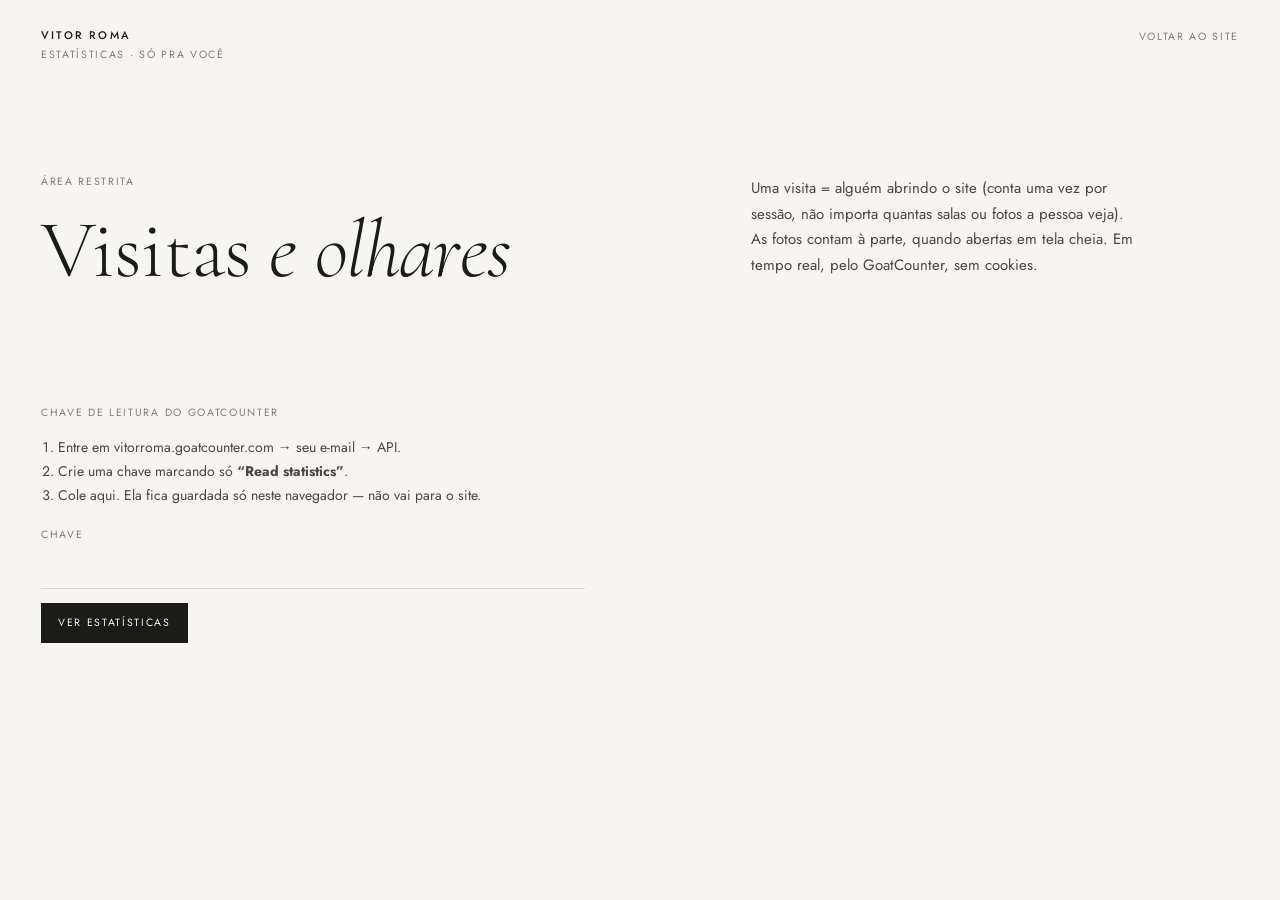
<file: views.html>
<!DOCTYPE html>
<html lang="pt-BR">
<head>
    <meta charset="UTF-8">
    <meta name="viewport" content="width=device-width, initial-scale=1.0">
    <title>Estatísticas | Roma Fotografias</title>
    <!-- Página pessoal: fora de menus, buscadores e sitemap. Sem a chave de leitura
         (guardada só no navegador do dono), ela não mostra nenhum número. -->
    <meta name="robots" content="noindex, nofollow">
    <link rel="icon" type="image/svg+xml" href="favicon.svg">
    <link rel="icon" type="image/png" sizes="32x32" href="favicon.png">
    <link rel="preconnect" href="https://fonts.googleapis.com">
    <link rel="preconnect" href="https://fonts.gstatic.com" crossorigin>
    <link href="https://fonts.googleapis.com/css2?family=Cormorant+Garamond:ital,wght@0,300;0,400;1,300;1,400&family=Jost:wght@400;500&display=swap" rel="stylesheet">
    <link rel="stylesheet" href="assets/styles.css">
    <meta name="theme-color" content="#f6f5f1">
    <style>
      .painel { padding: 0 var(--margem) 60px; max-width: 1180px; }
      .cartoes { display: grid; grid-template-columns: repeat(auto-fit, minmax(170px, 1fr)); gap: 1px; background: var(--linha); border: 1px solid var(--linha); margin: 40px 0 0; }
      .cartao { background: var(--parede); padding: 20px 22px; }
      .cartao b { display: block; font-family: var(--serif); font-weight: 300; font-size: 2.6rem; line-height: 1.1; margin-top: 6px; }
      .grupo { margin-top: 70px; }
      .grupo h2 { font-family: var(--serif); font-weight: 300; font-size: 2rem; margin: 0 0 14px; }
      table { width: 100%; border-collapse: collapse; font-size: 14px; }
      th { text-align: left; font-weight: 400; font-size: 10.5px; letter-spacing: .16em; text-transform: uppercase; color: var(--suave); padding: 8px 10px 8px 0; border-bottom: 1px solid var(--linha); }
      td { padding: 8px 10px 8px 0; border-bottom: 1px solid var(--linha); vertical-align: middle; }
      td.n, th.n { text-align: right; font-variant-numeric: tabular-nums; white-space: nowrap; }
      td img { width: 56px; height: 56px; object-fit: cover; display: block; background: #e9e7e1; }
      td .sala { display: block; color: var(--suave); font-size: 12px; }
      .barra { height: 4px; background: var(--tinta); min-width: 1px; }
      .acoes { display: flex; flex-wrap: wrap; gap: 12px 22px; align-items: center; margin-top: 28px; font-size: 13px; }
      .botao { font: inherit; font-size: 10.5px; letter-spacing: .16em; text-transform: uppercase; background: none; border: 1px solid var(--tinta); color: var(--tinta); padding: 10px 16px; cursor: pointer; }
      .botao.cheio { background: var(--tinta); color: var(--parede); }
      .acoes a { text-decoration: underline; text-underline-offset: 4px; }
      .aviso { margin-top: 30px; padding: 16px 18px; border-left: 2px solid var(--tinta); background: #fff; font-size: 14px; max-width: 46rem; }
      .aviso[hidden], [hidden] { display: none !important; }
      .filtro { display: flex; gap: 10px; flex-wrap: wrap; margin: 0 0 10px; }
      .filtro button { font: inherit; font-size: 12px; background: none; border: 0; border-bottom: 1px solid transparent; color: var(--suave); cursor: pointer; padding: 4px 0; }
      .filtro button[aria-pressed="true"] { color: var(--tinta); border-bottom-color: var(--tinta); }
      .chave { margin-top: 40px; max-width: 34rem; display: grid; gap: 14px; }
      .chave input { font: inherit; font-size: 15px; background: transparent; border: 0; border-bottom: 1px solid var(--linha); padding: 8px 0; width: 100%; }
      .chave input:focus { outline: none; border-bottom-color: var(--tinta); }
      .chave ol { margin: 0; padding-left: 1.2em; color: #4a4843; font-size: 14px; line-height: 1.7; }
      .dias { display: flex; align-items: flex-end; gap: 3px; height: 90px; margin-top: 14px; }
      .dias span { flex: 1; background: var(--tinta); min-height: 1px; opacity: .85; }
      .dias-legenda { display: flex; justify-content: space-between; margin-top: 6px; }
    </style>
</head>
<body>
    <header class="topo">
        <a class="assinatura" href="index.html">
            <strong>Vitor Roma</strong>
            <span>Estatísticas · só pra você</span>
        </a>
        <nav class="menu"><a href="index.html">Voltar ao site</a></nav>
    </header>

    <main class="painel">
        <header class="sala-cabeca" style="padding-left:0;padding-right:0">
            <div>
                <p class="rotulo" id="atualizado"></p>
                <h1>Visitas <em>e olhares</em></h1>
            </div>
            <div>
                <p class="desc">Uma visita = alguém abrindo o site (conta uma vez por sessão, não importa quantas salas ou fotos a pessoa veja). As fotos contam à parte, quando abertas em tela cheia. Em tempo real, pelo GoatCounter, sem cookies.</p>
            </div>
        </header>

        <!-- Sem chave: só isso aparece -->
        <form class="chave" id="form-chave" hidden>
            <p class="rotulo">Chave de leitura do GoatCounter</p>
            <ol>
                <li>Entre em <a href="https://vitorroma.goatcounter.com/user/api" target="_blank" rel="noopener">vitorroma.goatcounter.com → seu e-mail → API</a>.</li>
                <li>Crie uma chave marcando só <b>“Read statistics”</b>.</li>
                <li>Cole aqui. Ela fica guardada só neste navegador — não vai para o site.</li>
            </ol>
            <label><span class="rotulo">Chave</span><input type="password" id="campo-chave" autocomplete="off" spellcheck="false" required></label>
            <button type="submit" class="botao cheio" style="justify-self:start">Ver estatísticas</button>
        </form>

        <div id="dados" hidden>
            <div class="cartoes">
                <div class="cartao"><span class="rotulo">Visitas no site</span><b id="t-total">—</b></div>
                <div class="cartao"><span class="rotulo">Hoje</span><b id="t-hoje">—</b></div>
                <div class="cartao"><span class="rotulo">Últimos 7 dias</span><b id="t-semana">—</b></div>
                <div class="cartao"><span class="rotulo">Fotos abertas</span><b id="t-fotos">—</b></div>
            </div>

            <section class="grupo" style="margin-top:40px">
                <p class="rotulo">Visitas por dia · últimos 30 dias</p>
                <div class="dias" id="dias"></div>
                <div class="dias-legenda rotulo"><span id="dia-ini"></span><span>hoje</span></div>
            </section>

            <div class="acoes">
                <button type="button" class="botao" id="eu"></button>
                <span id="eu-status" class="rotulo"></span>
                <a href="https://vitorroma.goatcounter.com" target="_blank" rel="noopener">Painel completo (países, origens, aparelhos)</a>
                <button type="button" class="botao" id="esquecer">Esquecer chave</button>
            </div>

            <section class="grupo">
                <h2>Páginas mais visitadas</h2>
                <table>
                    <thead><tr><th>Página</th><th class="n">Visitas</th><th style="width:38%"></th></tr></thead>
                    <tbody id="paginas"></tbody>
                </table>
            </section>

            <section class="grupo">
                <h2>Fotos mais vistas</h2>
                <div class="filtro" id="filtro"></div>
                <table>
                    <thead><tr><th style="width:64px"></th><th>Foto</th><th class="n">Aberturas</th><th style="width:30%"></th></tr></thead>
                    <tbody id="fotos"></tbody>
                </table>
            </section>
        </div>

        <p class="aviso" id="aviso" hidden></p>
    </main>

    <script>
    (() => {
      'use strict';
      const API = 'https://vitorroma.goatcounter.com/api/v0';
      const RAIZ = '/romafotografias/';
      const INICIO = '2026-09-29T21:00:00Z'; // zerado após os testes (29/09, 18h de Brasília)
      const CHAVE = 'roma-gc-token';
      const $ = (id) => document.getElementById(id);
      const miniatura = (a) => `miniaturas/${a.replace(/\.[^.]+$/, '')}.jpg`;
      const esc = (s) => String(s).replace(/[&<>"']/g, (c) => ({ '&': '&amp;', '<': '&lt;', '>': '&gt;', '"': '&quot;', "'": '&#39;' })[c]);
      const fmt = (n) => Number(n || 0).toLocaleString('pt-BR');
      const barra = (v, max) => `<div class="barra" style="width:${max ? Math.max(1, (v / max) * 100) : 0}%"></div>`;
      const guardar = {
        ler: () => { try { return localStorage.getItem(CHAVE) || ''; } catch { return ''; } },
        salvar: (v) => { try { localStorage.setItem(CHAVE, v); } catch {} },
        apagar: () => { try { localStorage.removeItem(CHAVE); } catch {} },
      };

      // "Não contar minhas visitas": o script do GoatCounter respeita skipgc
      const ignorado = () => { try { return localStorage.getItem('skipgc') === 't'; } catch { return false; } };
      const pintarEu = () => {
        $('eu').textContent = ignorado() ? 'Voltar a contar minhas visitas' : 'Não contar minhas visitas';
        $('eu-status').textContent = ignorado() ? 'Este navegador não é contado' : 'Este navegador está sendo contado';
      };
      $('eu').addEventListener('click', () => {
        try { ignorado() ? localStorage.removeItem('skipgc') : localStorage.setItem('skipgc', 't'); } catch {}
        pintarEu();
      });
      pintarEu();

      function pedirChave(msg) {
        $('dados').hidden = true;
        $('form-chave').hidden = false;
        $('atualizado').textContent = 'Área restrita';
        const aviso = $('aviso');
        aviso.hidden = !msg;
        aviso.textContent = msg || '';
      }
      $('form-chave').addEventListener('submit', (e) => {
        e.preventDefault();
        const v = $('campo-chave').value.trim();
        if (!v) return;
        guardar.salvar(v);
        $('campo-chave').value = '';
        carregar();
      });
      $('esquecer').addEventListener('click', () => { guardar.apagar(); pedirChave(''); });

      async function api(caminho, params) {
        const qs = new URLSearchParams({ start: INICIO, end: fimHora(), ...params });
        const r = await fetch(`${API}${caminho}?${qs}`, {
          headers: { Authorization: `Bearer ${guardar.ler()}`, 'Content-Type': 'application/json' },
          cache: 'no-store',
        });
        if (r.status === 401 || r.status === 403) throw new Error('chave');
        if (!r.ok) throw new Error('api ' + r.status);
        return r.json();
      }
      function fimHora() {
        const d = new Date(Date.now() + 3600e3);
        d.setUTCMinutes(0, 0, 0);
        return d.toISOString().replace('.000', '');
      }

      async function todosOsCaminhos() {
        const lista = [];
        let excluir = [];
        for (let pagina = 0; pagina < 20; pagina++) {
          const params = { limit: '100' };
          if (excluir.length) params.exclude_paths = excluir.join(',');
          const r = await api('/stats/hits', params);
          lista.push(...(r.hits || []));
          excluir = lista.map((h) => h.path_id);
          if (!r.more) break;
        }
        return lista;
      }

      async function carregar() {
        if (!guardar.ler()) return pedirChave('');
        $('form-chave').hidden = true;
        $('aviso').hidden = true;
        $('atualizado').textContent = 'Carregando…';
        try {
          const [man, total, hits] = await Promise.all([
            fetch('galeria/fotos.json', { cache: 'no-store' }).then((r) => r.json()),
            api('/stats/total', {}),
            todosOsCaminhos(),
          ]);
          $('dados').hidden = false;

          // Visitas = evento "visita", registrado uma vez por sessão (ver main.js).
          const visita = hits.find((h) => h.event && h.path === 'visita');
          const dias = new Map(((visita && visita.stats) || []).map((s) => [s.day, s.daily || 0]));
          const hoje = new Date().toISOString().slice(0, 10);
          const ultimos = (n) => Array.from({ length: n }, (_, i) => {
            const d = new Date(Date.now() - (n - 1 - i) * 864e5).toISOString().slice(0, 10);
            return { d, v: dias.get(d) || 0 };
          });
          const fotosAbertas = hits.filter((h) => h.event && h.path.startsWith('foto/')).reduce((s, h) => s + h.count, 0);
          $('t-total').textContent = fmt(visita ? visita.count : 0);
          $('t-hoje').textContent = fmt(dias.get(hoje) || 0);
          $('t-semana').textContent = fmt(ultimos(7).reduce((s, x) => s + x.v, 0));
          $('t-fotos').textContent = fmt(fotosAbertas);
          const trinta = ultimos(30);
          const maxDia = Math.max(1, ...trinta.map((x) => x.v));
          $('dias').innerHTML = trinta.map((x) => `<span title="${x.d}: ${x.v}" style="height:${(x.v / maxDia) * 100}%"></span>`).join('');
          $('dia-ini').textContent = new Date(trinta[0].d + 'T12:00:00').toLocaleDateString('pt-BR');

          // páginas (visitas)
          const nomePagina = new Map([[RAIZ, 'Entrada'], [RAIZ + 'index.html', 'Entrada'], [RAIZ + 'views', null], [RAIZ + 'views.html', null]]);
          man.categorias.forEach((c) => nomePagina.set(RAIZ + c.pagina, c.titulo));
          const porPagina = new Map();
          hits.filter((h) => !h.event).forEach((h) => {
            const nome = nomePagina.has(h.path) ? nomePagina.get(h.path) : h.path;
            if (nome === null) return;
            porPagina.set(nome, (porPagina.get(nome) || 0) + h.count);
          });
          const paginas = [...porPagina].sort((a, b) => b[1] - a[1]);
          const maxP = Math.max(0, ...paginas.map((p) => p[1]));
          $('paginas').innerHTML = paginas.length
            ? paginas.map(([n, v]) => `<tr><td>${esc(n)}</td><td class="n">${fmt(v)}</td><td>${barra(v, maxP)}</td></tr>`).join('')
            : '<tr><td colspan="3" class="rotulo">Nenhuma visita ainda.</td></tr>';

          // fotos (eventos foto/<arquivo>)
          const porFoto = new Map(hits.filter((h) => h.event && h.path.startsWith('foto/')).map((h) => [h.path.slice(5), h.count]));
          const lista = man.categorias.flatMap((c) => c.fotos.map((f) => ({ f, sala: c.titulo, v: porFoto.get(f.arquivo) || 0 })));
          const nomes = ['Todas', ...man.categorias.map((c) => c.titulo)];
          let ativo = 'Todas';
          const desenhar = () => {
            const linhas = lista.filter((x) => ativo === 'Todas' || x.sala === ativo).sort((a, b) => b.v - a.v);
            const maxF = Math.max(0, ...linhas.map((x) => x.v));
            $('fotos').innerHTML = linhas.map(({ f, sala, v }) =>
              `<tr><td><img src="${encodeURI(miniatura(f.arquivo))}" alt="" loading="lazy"></td>` +
              `<td>${esc(f.titulo)}<span class="sala">${esc(sala)}</span></td>` +
              `<td class="n">${fmt(v)}</td><td>${barra(v, maxF)}</td></tr>`).join('');
            $('filtro').querySelectorAll('button').forEach((b) => b.setAttribute('aria-pressed', String(b.textContent === ativo)));
          };
          $('filtro').innerHTML = nomes.map((n) => `<button type="button">${esc(n)}</button>`).join('');
          $('filtro').onclick = (e) => { const b = e.target.closest('button'); if (b) { ativo = b.textContent; desenhar(); } };
          desenhar();

          $('atualizado').textContent = 'Atualizado ' + new Date().toLocaleString('pt-BR');
        } catch (erro) {
          if (erro.message === 'chave') {
            guardar.apagar();
            return pedirChave('Essa chave não foi aceita pelo GoatCounter. Confira se ela tem a permissão “Read statistics” e cole de novo.');
          }
          $('atualizado').textContent = 'Não foi possível carregar agora.';
          $('aviso').hidden = false;
          $('aviso').textContent = 'O GoatCounter não respondeu. Tente de novo em alguns segundos.';
        }
      }
      carregar();
    })();
    </script>
</body>
</html>
</file>
<file: assets/styles.css>
/* ============================================================
   ROMA FOTOGRAFIAS — exposição
   Parede branca, tipografia pequena, fotos penduradas em
   alturas e larguras diferentes. A foto é o assunto; o resto
   sai do caminho.
   ============================================================ */

:root {
  --parede: #f6f5f1;
  --tinta: #1b1b1a;
  --suave: #807d76;
  --linha: #dddad2;
  --serif: 'Cormorant Garamond', 'Times New Roman', serif;
  --sans: 'Jost', 'Helvetica Neue', Arial, sans-serif;
  --margem: clamp(16px, 3.2vw, 48px);
  --vao: clamp(18px, 2.4vw, 36px);
}

*,
*::before,
*::after { box-sizing: border-box; }

html { scroll-behavior: smooth; -webkit-text-size-adjust: 100%; }

body {
  margin: 0;
  background: var(--parede);
  color: var(--tinta);
  font-family: var(--sans);
  font-weight: 400;
  font-size: 15px;
  line-height: 1.7;
  -webkit-font-smoothing: antialiased;
  overflow-x: hidden;
}

img { display: block; max-width: 100%; height: auto; }
a { color: inherit; text-decoration: none; }
::selection { background: var(--tinta); color: var(--parede); }

:focus-visible { outline: 1px solid var(--tinta); outline-offset: 4px; }

.pular {
  position: absolute;
  left: -999px;
  top: 8px;
  background: var(--tinta);
  color: var(--parede);
  padding: 6px 12px;
  z-index: 100;
}
.pular:focus { left: 8px; }

/* ---------- Rótulos (o "texto de museu") ---------- */
.rotulo {
  font-family: var(--sans);
  font-size: 10.5px;
  font-weight: 400;
  letter-spacing: 0.16em;
  text-transform: uppercase;
  color: var(--suave);
  margin: 0;
}

/* ---------- Cabeçalho ---------- */
.topo {
  display: flex;
  justify-content: space-between;
  align-items: flex-start;
  gap: 24px;
  padding: 26px var(--margem) 0;
}

.assinatura { display: block; line-height: 1.8; }
.assinatura strong {
  display: block;
  font-weight: 500;
  font-size: 11px;
  letter-spacing: 0.2em;
  text-transform: uppercase;
  color: var(--tinta);
}
.assinatura span {
  display: block;
  font-size: 10.5px;
  letter-spacing: 0.16em;
  text-transform: uppercase;
  color: var(--suave);
}

.menu {
  display: flex;
  flex-wrap: wrap;
  justify-content: flex-end;
  gap: 4px clamp(14px, 2vw, 28px);
  font-size: 10.5px;
  letter-spacing: 0.16em;
  text-transform: uppercase;
  padding-top: 2px;
}
.menu a { color: var(--suave); transition: color 0.25s; }
.menu a:hover,
.menu a[aria-current] { color: var(--tinta); }

/* Idioma (PT | EN): separado das seções por um fio, o atual em tinta. */
.idiomas {
  display: inline-flex;
  gap: 10px;
  padding-left: clamp(14px, 2vw, 28px);
  border-left: 1px solid var(--linha);
}
.idiomas a { padding: 0 2px; }

/* Enquanto o idioma.js troca os textos pro inglês, nada de português piscando. */
html.i18n-carregando body { visibility: hidden; }
html[lang="en"] .sala-cabeca:not(.traduzida) .desc { visibility: hidden; }

/* ---------- Abertura da exposição ---------- */
.abertura {
  padding: clamp(72px, 14vh, 150px) var(--margem) clamp(56px, 10vh, 110px);
  max-width: 1100px;
}
.abertura h1,
.sala-cabeca h1 {
  font-family: var(--serif);
  font-weight: 300;
  font-size: clamp(2.6rem, 6.4vw, 5.6rem);
  line-height: 1.02;
  letter-spacing: -0.01em;
  margin: 18px 0 0;
}
.abertura h1 em,
.sala-cabeca h1 em { font-style: italic; }
.abertura p.texto {
  max-width: 34rem;
  margin: 28px 0 0;
  color: #4a4843;
}

/* ---------- A parede ---------- */
.parede {
  column-count: 4;
  column-gap: var(--vao);
  padding: 0 var(--margem);
}
@media (max-width: 1100px) { .parede { column-count: 3; } }
/* salas com poucas obras: menos colunas, parede menos vazia */
@media (min-width: 761px) { .parede.pequena { column-count: 3; } }
@media (max-width: 760px)  { .parede { column-count: 2; } }
@media (max-width: 480px)  { .parede { column-count: 1; } }

.obra {
  break-inside: avoid;
  width: var(--w, 100%);
  margin: 0 0 var(--mb, 44px) var(--ml, 0);
  cursor: zoom-in;
  opacity: 0;
  transform: translateY(14px);
  transition: opacity 0.9s ease, transform 0.9s ease;
}
.obra.on { opacity: 1; transform: none; }

.obra .moldura { display: block; background: #e9e7e1; overflow: hidden; }
.obra img { width: 100%; height: auto; transition: opacity 0.4s ease; }
.obra:hover img { opacity: 0.86; }

.obra figcaption {
  display: flex;
  gap: 10px;
  margin-top: 10px;
  font-size: 10.5px;
  letter-spacing: 0.1em;
  text-transform: uppercase;
  color: var(--suave);
  line-height: 1.5;
  opacity: 0;
  transition: opacity 0.35s ease;
}
.obra figcaption b { font-weight: 400; color: var(--tinta); }
.obra:hover figcaption,
.obra:focus-visible figcaption { opacity: 1; }
@media (hover: none) { .obra figcaption { opacity: 1; } }

/* ---------- Seções ---------- */
.secao { padding: clamp(90px, 16vh, 170px) var(--margem) 0; }
.secao-cabeca {
  display: flex;
  justify-content: space-between;
  align-items: baseline;
  gap: 20px;
  border-bottom: 1px solid var(--linha);
  padding-bottom: 14px;
}
.secao h2 {
  font-family: var(--serif);
  font-weight: 300;
  font-size: clamp(1.9rem, 3.6vw, 2.8rem);
  line-height: 1.1;
  margin: 0;
}
.secao h2 em { font-style: italic; }

/* ---------- Índice das salas ---------- */
.salas { list-style: none; margin: 0; padding: 0; }
.salas li { border-bottom: 1px solid var(--linha); }
.salas a {
  display: grid;
  grid-template-columns: 4.5rem 1fr auto;
  align-items: baseline;
  gap: 16px;
  padding: 22px 0;
  transition: padding 0.35s ease;
}
.salas .num { font-family: var(--serif); font-style: italic; font-size: 1.1rem; color: var(--suave); }
.salas .nome {
  font-family: var(--serif);
  font-weight: 300;
  font-size: clamp(1.6rem, 3.4vw, 2.6rem);
  line-height: 1.1;
}
.salas .desc {
  display: block;
  font-family: var(--sans);
  font-size: 13px;
  line-height: 1.6;
  color: var(--suave);
  margin-top: 6px;
  max-width: 34rem;
}
.salas .qtd { font-size: 10.5px; letter-spacing: 0.16em; text-transform: uppercase; color: var(--suave); white-space: nowrap; }
.salas a:hover { padding-left: 14px; }
.salas a:hover .num { color: var(--tinta); }

/* prévia da capa que acompanha o cursor (só em telas com mouse) */
.previa {
  position: fixed;
  top: 0;
  left: 0;
  width: 240px;
  pointer-events: none;
  z-index: 20;
  opacity: 0;
  transition: opacity 0.25s ease;
}
.previa.on { opacity: 1; }
.previa img { width: 100%; box-shadow: 0 18px 40px rgba(0, 0, 0, 0.12); }
@media (hover: none), (max-width: 760px) { .previa { display: none; } }

.salas .mini { display: none; }
@media (max-width: 760px) {
  .salas a { grid-template-columns: 64px 1fr; gap: 16px; align-items: center; }
  .salas .num, .salas .qtd { display: none; }
  .salas .mini { display: block; width: 64px; height: 80px; object-fit: cover; }
  .salas .nome { font-size: 1.6rem; }
  .salas a:hover { padding-left: 0; }
}

/* ---------- Sobre ---------- */
.sobre {
  display: grid;
  grid-template-columns: minmax(0, 5fr) minmax(0, 7fr);
  gap: clamp(32px, 6vw, 96px);
  margin-top: 48px;
  align-items: start;
}
.sobre figure { margin: 0; max-width: 340px; }
.sobre figure img { width: 100%; filter: grayscale(1); }
.sobre figcaption { margin-top: 10px; }
.sobre .texto p { margin: 0 0 1.1em; max-width: 36rem; color: #3e3c38; }
/* nomes de modelo (ex.: DSC-H400) nunca quebram no hífen */
.inteiro { white-space: nowrap; }
.sobre .texto p.grande {
  font-family: var(--serif);
  font-weight: 300;
  font-size: clamp(1.4rem, 2.4vw, 1.9rem);
  line-height: 1.35;
  color: var(--tinta);
}
.sobre blockquote {
  margin: 2em 0 0;
  padding: 0 0 0 18px;
  border-left: 1px solid var(--tinta);
  font-family: var(--serif);
  font-style: italic;
  font-size: 1.25rem;
  line-height: 1.45;
  max-width: 30rem;
}
.sobre blockquote cite {
  display: block;
  margin-top: 8px;
  font-family: var(--sans);
  font-style: normal;
  font-size: 10.5px;
  letter-spacing: 0.16em;
  text-transform: uppercase;
  color: var(--suave);
}
.ficha {
  display: grid;
  grid-template-columns: auto 1fr;
  gap: 6px 22px;
  margin: 2.2em 0 0;
  font-size: 13px;
}
.ficha dt { font-size: 10.5px; letter-spacing: 0.16em; text-transform: uppercase; color: var(--suave); padding-top: 2px; }
.ficha dd { margin: 0; }
@media (max-width: 760px) {
  .sobre { grid-template-columns: 1fr; }
  .sobre figure { max-width: 220px; }
}

/* ---------- Contato ---------- */
.contato {
  display: grid;
  grid-template-columns: minmax(0, 1fr) minmax(0, 1fr);
  gap: clamp(32px, 6vw, 96px);
  margin-top: 48px;
}
.contato .convite {
  font-family: var(--serif);
  font-weight: 300;
  font-size: clamp(1.5rem, 2.6vw, 2rem);
  line-height: 1.3;
  margin: 0 0 32px;
  max-width: 26rem;
}
.canais { list-style: none; margin: 0; padding: 0; }
.canais li { border-top: 1px solid var(--linha); }
.canais li:last-child { border-bottom: 1px solid var(--linha); }
.canais a {
  display: flex;
  justify-content: space-between;
  align-items: baseline;
  gap: 16px;
  padding: 14px 0;
  font-size: 14px;
}
.canais a span:first-child { font-size: 10.5px; letter-spacing: 0.16em; text-transform: uppercase; color: var(--suave); }
.canais a:hover span:last-child { text-decoration: underline; text-underline-offset: 4px; }

.form { display: grid; gap: 18px; align-content: start; }
.form label { display: grid; gap: 2px; }
.form input,
.form textarea {
  font: inherit;
  font-size: 15px;
  color: var(--tinta);
  background: transparent;
  border: 0;
  border-bottom: 1px solid var(--linha);
  border-radius: 0;
  padding: 8px 0;
  width: 100%;
  transition: border-color 0.25s;
}
.form textarea { min-height: 110px; resize: vertical; }
.form input:focus,
.form textarea:focus { outline: none; border-bottom-color: var(--tinta); }
.form button {
  justify-self: start;
  font: inherit;
  font-size: 10.5px;
  letter-spacing: 0.2em;
  text-transform: uppercase;
  color: var(--parede);
  background: var(--tinta);
  border: 0;
  padding: 14px 26px;
  cursor: pointer;
  transition: opacity 0.25s;
}
.form button:hover { opacity: 0.8; }
.form button:disabled { opacity: 0.5; cursor: wait; }
.form .isca { position: absolute; left: -9999px; width: 1px; height: 1px; overflow: hidden; }
.form-status { font-size: 13px; margin: 0; min-height: 1.4em; color: var(--suave); }
.form-status.ok { color: #2f6b3a; }
.form-status.erro { color: #9b2c2c; }
@media (max-width: 760px) { .contato { grid-template-columns: 1fr; } }

/* ---------- Página de sala ---------- */
.sala-cabeca {
  padding: clamp(64px, 12vh, 130px) var(--margem) clamp(48px, 8vh, 90px);
  display: grid;
  grid-template-columns: minmax(0, 7fr) minmax(0, 4fr);
  gap: 32px;
  align-items: end;
}
.sala-cabeca .desc { color: #4a4843; max-width: 26rem; margin: 0 0 14px; }
@media (max-width: 760px) { .sala-cabeca { grid-template-columns: 1fr; gap: 20px; } }

.corredor {
  display: flex;
  justify-content: space-between;
  gap: 20px;
  margin: clamp(60px, 10vh, 110px) var(--margem) 0;
  padding-top: 18px;
  border-top: 1px solid var(--linha);
}
.corredor a { display: grid; gap: 4px; max-width: 48%; }
.corredor a:last-child { text-align: right; justify-items: end; margin-left: auto; }
.corredor strong { font-family: var(--serif); font-weight: 300; font-size: clamp(1.3rem, 2.4vw, 1.9rem); line-height: 1.15; }
.corredor a:hover strong { font-style: italic; }

/* ---------- Rodapé ---------- */
.rodape {
  display: flex;
  justify-content: space-between;
  flex-wrap: wrap;
  gap: 10px 24px;
  padding: clamp(80px, 14vh, 140px) var(--margem) 28px;
}

/* ---------- Lightbox ---------- */
.lightbox {
  position: fixed;
  inset: 0;
  z-index: 50;
  background: var(--parede);
  display: grid;
  grid-template-rows: auto minmax(0, 1fr) auto;
  opacity: 0;
  visibility: hidden;
  transition: opacity 0.3s ease, visibility 0.3s;
}
.lightbox.aberto { opacity: 1; visibility: visible; }
.lb-topo,
.lb-base {
  display: flex;
  justify-content: space-between;
  align-items: center;
  gap: 16px;
  padding: 18px var(--margem);
}
.lightbox button {
  font: inherit;
  font-size: 10.5px;
  letter-spacing: 0.16em;
  text-transform: uppercase;
  color: var(--suave);
  background: none;
  border: 0;
  padding: 8px 0;
  cursor: pointer;
}
.lightbox button:hover { color: var(--tinta); }
.lb-palco {
  display: flex;
  align-items: center;
  justify-content: center;
  min-height: 0;
  padding: 0 var(--margem);
}
.lb-palco img {
  max-width: 100%;
  max-height: 100%;
  width: auto;
  height: auto;
  object-fit: contain;
  transition: opacity 0.25s ease;
}
.lb-palco img.carregando { opacity: 0.3; }
.lb-legenda b {
  display: block;
  font-family: var(--serif);
  font-weight: 300;
  font-size: 1.25rem;
  letter-spacing: 0;
  text-transform: none;
  color: var(--tinta);
  line-height: 1.3;
}
.lb-nav { display: flex; gap: 22px; flex-shrink: 0; }
.lb-link { margin-left: auto; }

/* ---------- Abertura (marca no centro → cortina sobe) ---------- */
.intro-tela { display: none; }
html.intro body { overflow: hidden; }
html.intro .intro-tela {
  position: fixed;
  inset: 0;
  z-index: 200;
  display: flex;
  flex-direction: column;
  align-items: center;
  justify-content: center;
  gap: 22px;
  background: var(--parede);
  transition: transform 0.95s cubic-bezier(0.76, 0, 0.24, 1);
  will-change: transform;
}
.intro-tela.sai { transform: translateY(-100%); }

/* a mesma marca do favicon: R claro sobre o quadrado da cor da tinta */
.intro-marca {
  width: 68px;
  height: 68px;
  display: grid;
  place-items: center;
  background: var(--tinta);
  animation: intro-marca 0.8s cubic-bezier(0.2, 0.7, 0.2, 1) both;
}
.intro-marca span {
  font-family: Georgia, 'Times New Roman', serif;
  font-size: 50px;
  line-height: 1;
  color: var(--parede);
  transform: translateY(2px);
  animation: intro-letra 0.7s 0.3s ease both;
}
.intro-barra {
  width: 68px;
  height: 1px;
  background: var(--linha);
  overflow: hidden;
  animation: intro-letra 0.6s 0.5s ease both;
}
.intro-barra i {
  display: block;
  height: 100%;
  background: var(--tinta);
  transform: scaleX(var(--p, 0));
  transform-origin: left;
  transition: transform 0.35s ease;
}
@keyframes intro-marca {
  from { opacity: 0; transform: scale(0.86); }
  to { opacity: 1; transform: none; }
}
@keyframes intro-letra {
  from { opacity: 0; }
  to { opacity: 1; }
}

@media (prefers-reduced-motion: reduce) {
  html { scroll-behavior: auto; }
  .obra { opacity: 1; transform: none; transition: none; }
  .intro-marca, .intro-marca span, .intro-barra { animation: none; }
  html.intro .intro-tela { transition: opacity 0.4s ease; }
  .intro-tela.sai { transform: none; opacity: 0; }
}
</file>
